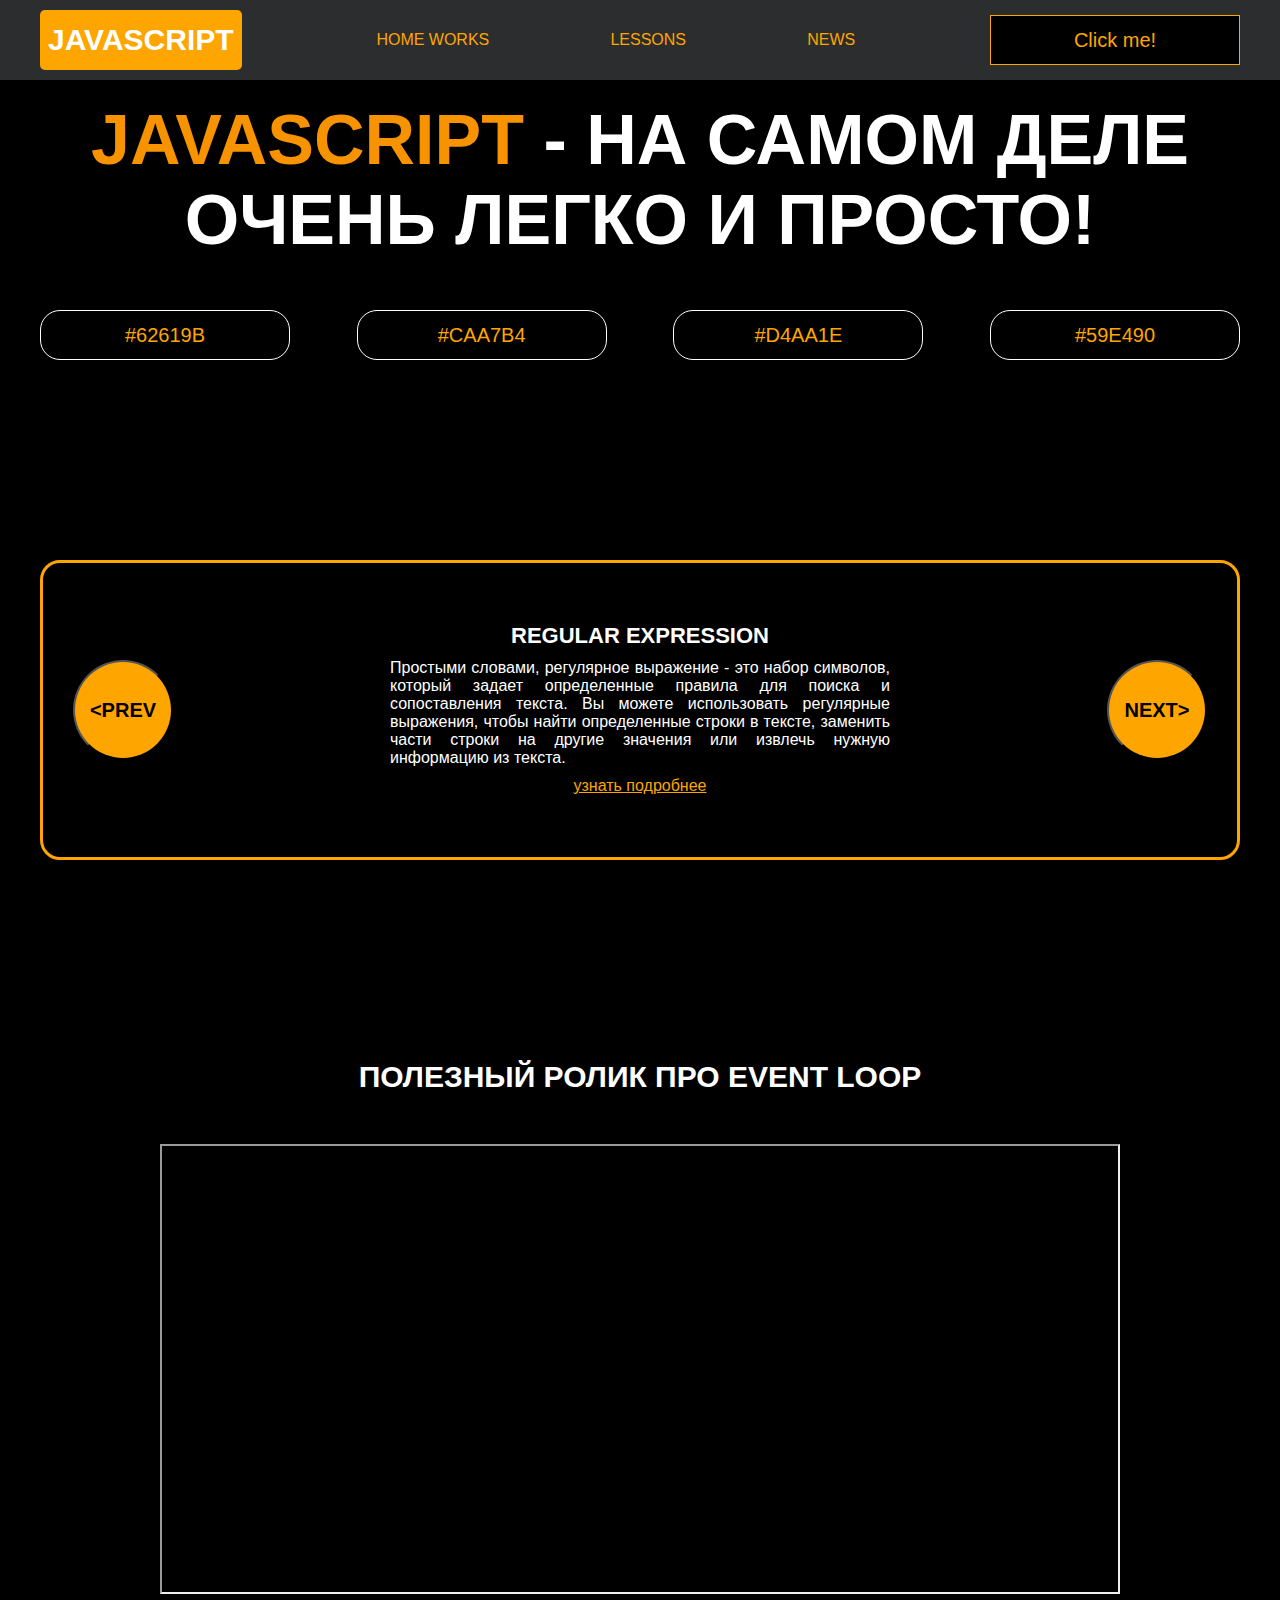
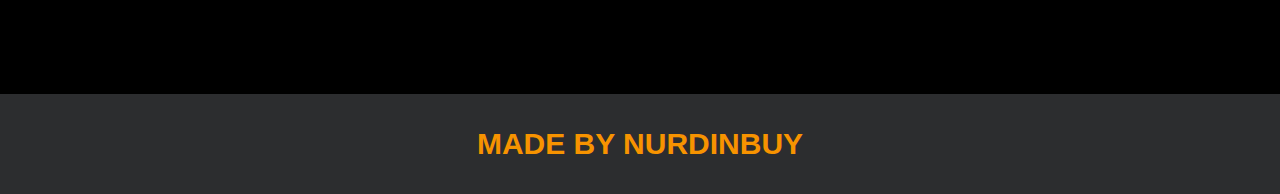
<file: javascript-project/index.html>
<!DOCTYPE html>
<html lang="en">
<head>
    <meta charset="UTF-8">
    <title>Java Script</title>
    <link rel="stylesheet" href="css/style.css">
    <link rel="stylesheet" href="css/core.css">
</head>
<body>

<div class="wrapper">
    <div class="header">
        <div class="container">
            <div class="inner_header">
                <a href="index.html">
                    <div class="logotype">
                        <h2>JavaScript</h2>
                    </div>
                </a>
                <ul class="menu">
                    <li class="menu_link">
                        <a href="pages/home_works.html">Home Works</a>
                    </li>
                    <li class="menu_link">
                        <a href="pages/lessons.html">Lessons</a>
                    </li>
                    <li class="menu_link">
                        <a href="../pages/news.html">News</a>
                    </li>
                </ul>
                <button class="btn" id="btn-get">Click me!</button>
            </div>
        </div>
    </div>
    <div class="main_block">
        <div class="container">
            <div class="inner_main">
                <h1><strong id="js-color">JavaScript</strong> - на самом деле очень легко и просто!</h1>
                <div class="colors-buttons">
                    <button class="btn btn-color"></button>
                    <button class="btn btn-color"></button>
                    <button class="btn btn-color"></button>
                    <button class="btn btn-color"></button>
                </div>
            </div>
        </div>
    </div>
    <div class="slider_block">
        <div class="container">
            <div class="inner_slider">
                <div class="slider">
                    <button class="btn-slide" id="prev">&lt;prev</button>
                    <div class="slide active_slide">
                        <div class="slide_card">
                            <h3>regular expression</h3>
                            <p>Простыми словами, регулярное выражение - это набор символов, который задает определенные правила для поиска и сопоставления текста. Вы можете использовать регулярные выражения, чтобы найти определенные строки в тексте, заменить части строки на другие значения или извлечь нужную информацию из текста.</p>
                            <a href="https://developer.mozilla.org/ru/docs/Web/JavaScript/Guide/Regular_expressions" target="_blank">узнать подробнее</a>
                        </div>
                    </div>
                    <div class="slide">
                        <div class="slide_card">
                            <h3>recursion</h3>
                            <p>Простыми словами, рекурсия - это, когда функция делает повторяющиеся вызовы самой себя для решения задачи, пока не достигнет определенного условия выхода из рекурсии.</p>
                            <a href="https://learn.javascript.ru/recursion" target="_blank">узнать подробнее</a>
                        </div>
                    </div>
                    <div class="slide">
                        <div class="slide_card">
                            <h3>json</h3>
                            <p>Простыми словами, JSON - это способ представления данных в виде текста, чтобы они могли быть легко поняты и использованы различными программами. Он использует простые правила для описания объектов и массивов, а также для представления простых типов данных, таких как строки, числа, логические значения и т.д.</p>
                            <a href="https://developer.mozilla.org/ru/docs/Learn/JavaScript/Objects/JSON" target="_blank">узнать подробнее</a>
                        </div>
                    </div>
                    <div class="slide">
                        <div class="slide_card">
                            <h3>event loop</h3>
                            <p>Простыми словами, event loop похож на дежурного, который непрерывно проверяет, произошло ли какое-либо событие, и реагирует на него, когда оно происходит. Он имеет список задач, которые нужно выполнить, и он перебирает этот список событий одно за другим, обрабатывая каждое событие, когда оно наступает.</p>
                            <a href="https://highload.today/kak-ustroen-event-loop-v-javascript-parallelnaya-model-i-tsikl-sobytij/" target="_blank">узнать подробнее</a>
                        </div>
                    </div>
                    <button class="btn-slide" id="next">next&gt;</button>
                </div>
            </div>
        </div>
    </div>
    <div class="block_video">
        <div class="container">
            <h3>Полезный ролик про Event Loop</h3>
            <div class="inner_block_video">
                <iframe width="80%" height="450" src="https://www.youtube.com/embed/zDlg64fsQow" title="YouTube video player" frameborder="2" allow="autoplay; clipboard-write; encrypted-media; gyroscope; picture-in-picture; web-share" allowfullscreen></iframe>
            </div>
        </div>
    </div>
    <div class="footer">
        <div class="container">
            <a href="https://www.instagram.com/nurdinbuy/" target="_blank">
                <div class="inner_footer">
                    <h2>Made by NurDinBuy</h2>
                </div>
            </a>
        </div>
    </div>
</div>

<div class="modal">
    <div class="modal_dialog">
        <div class="modal_content">
            <form action="#">
                <div class="modal_close">&times;</div>
                <div class="modal_title">Мы свяжемся с вами как можно быстрее!</div>
                <input required placeholder="Ваше имя" name="full_name" type="text" class="modal_input">
                <input required placeholder="Ваш номер телефона" name="phone" type="phone" class="modal_input">
                <button class="btn btn_dark btn_min">Перезвонить мне</button>
            </form>
        </div>
    </div>
</div>

</body>
<script src="js/main.js"></script>
<script src="js/modal.js"></script>
</html>
</file>
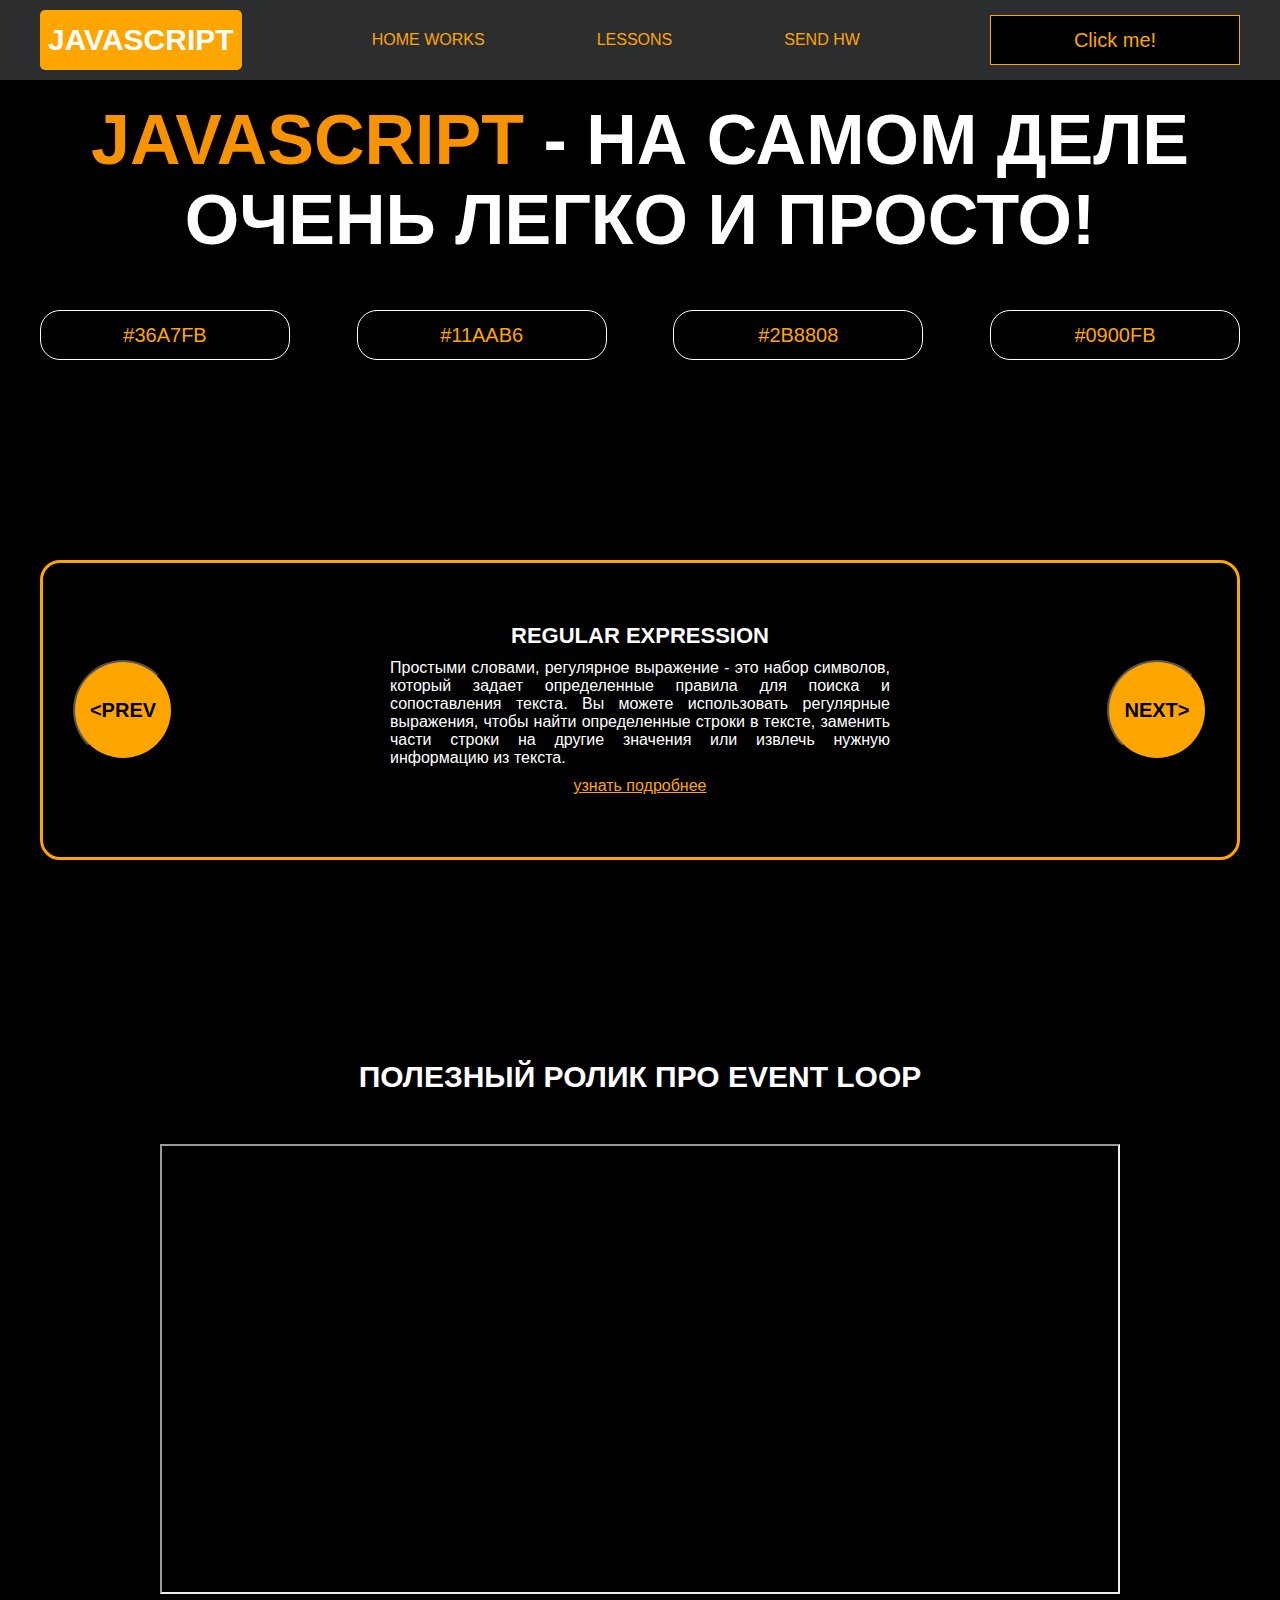
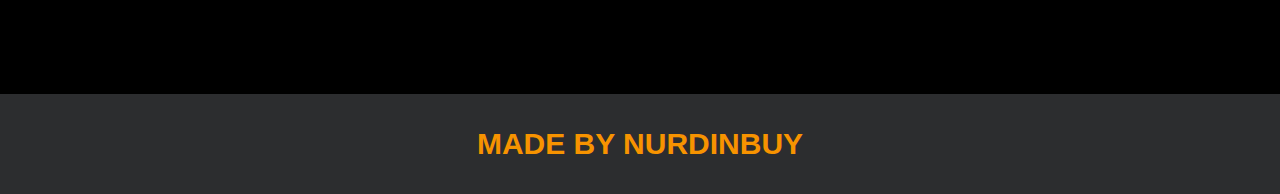
<file: javascript-project/javascript-project/index.html>
<!DOCTYPE html>
<html lang="en">
<head>
    <meta charset="UTF-8">
    <title>Java Script</title>
    <link rel="stylesheet" href="css/style.css">
    <link rel="stylesheet" href="css/core.css">
</head>
<body>

<div class="wrapper">
    <div class="header">
        <div class="container">
            <div class="inner_header">
                <a href="index.html">
                    <div class="logotype">
                        <h2>JavaScript</h2>
                    </div>
                </a>
                <ul class="menu">
                    <li class="menu_link">
                        <a href="pages/home_works.html">Home Works</a>
                    </li>
                    <li class="menu_link">
                        <a href="pages/lessons.html">Lessons</a>
                    </li>
                    <li class="menu_link">
                        <a href="https://t.me/NurDinBuy16" target="_blank">Send hw</a>
                    </li>
                </ul>
                <button class="btn" id="btn-get">Click me!</button>
            </div>
        </div>
    </div>
    <div class="main_block">
        <div class="container">
            <div class="inner_main">
                <h1><strong id="js-color">JavaScript</strong> - на самом деле очень легко и просто!</h1>
                <div class="colors-buttons">
                    <button class="btn btn-color"></button>
                    <button class="btn btn-color"></button>
                    <button class="btn btn-color"></button>
                    <button class="btn btn-color"></button>
                </div>
            </div>
        </div>
    </div>
    <div class="slider_block">
        <div class="container">
            <div class="inner_slider">
                <div class="slider">
                    <button class="btn-slide" id="prev">&lt;prev</button>
                    <div class="slide active_slide">
                        <div class="slide_card">
                            <h3>regular expression</h3>
                            <p>Простыми словами, регулярное выражение - это набор символов, который задает определенные правила для поиска и сопоставления текста. Вы можете использовать регулярные выражения, чтобы найти определенные строки в тексте, заменить части строки на другие значения или извлечь нужную информацию из текста.</p>
                            <a href="https://developer.mozilla.org/ru/docs/Web/JavaScript/Guide/Regular_expressions" target="_blank">узнать подробнее</a>
                        </div>
                    </div>
                    <div class="slide">
                        <div class="slide_card">
                            <h3>recursion</h3>
                            <p>Простыми словами, рекурсия - это, когда функция делает повторяющиеся вызовы самой себя для решения задачи, пока не достигнет определенного условия выхода из рекурсии.</p>
                            <a href="https://learn.javascript.ru/recursion" target="_blank">узнать подробнее</a>
                        </div>
                    </div>
                    <div class="slide">
                        <div class="slide_card">
                            <h3>json</h3>
                            <p>Простыми словами, JSON - это способ представления данных в виде текста, чтобы они могли быть легко поняты и использованы различными программами. Он использует простые правила для описания объектов и массивов, а также для представления простых типов данных, таких как строки, числа, логические значения и т.д.</p>
                            <a href="https://developer.mozilla.org/ru/docs/Learn/JavaScript/Objects/JSON" target="_blank">узнать подробнее</a>
                        </div>
                    </div>
                    <div class="slide">
                        <div class="slide_card">
                            <h3>event loop</h3>
                            <p>Простыми словами, event loop похож на дежурного, который непрерывно проверяет, произошло ли какое-либо событие, и реагирует на него, когда оно происходит. Он имеет список задач, которые нужно выполнить, и он перебирает этот список событий одно за другим, обрабатывая каждое событие, когда оно наступает.</p>
                            <a href="https://highload.today/kak-ustroen-event-loop-v-javascript-parallelnaya-model-i-tsikl-sobytij/" target="_blank">узнать подробнее</a>
                        </div>
                    </div>
                    <button class="btn-slide" id="next">next&gt;</button>
                </div>
            </div>
        </div>
    </div>
    <div class="block_video">
        <div class="container">
            <h3>Полезный ролик про Event Loop</h3>
            <div class="inner_block_video">
                <iframe width="80%" height="450" src="https://www.youtube.com/embed/zDlg64fsQow" title="YouTube video player" frameborder="2" allow="autoplay; clipboard-write; encrypted-media; gyroscope; picture-in-picture; web-share" allowfullscreen></iframe>
            </div>
        </div>
    </div>
    <div class="footer">
        <div class="container">
            <a href="https://www.instagram.com/nurdinbuy/" target="_blank">
                <div class="inner_footer">
                    <h2>Made by NurDinBuy</h2>
                </div>
            </a>
        </div>
    </div>
</div>

<div class="modal">
    <div class="modal_dialog">
        <div class="modal_content">
            <form action="#">
                <div class="modal_close">&times;</div>
                <div class="modal_title">Мы свяжемся с вами как можно быстрее!</div>
                <input required placeholder="Ваше имя" name="full_name" type="text" class="modal_input">
                <input required placeholder="Ваш номер телефона" name="phone" type="phone" class="modal_input">
                <button class="btn btn_dark btn_min">Перезвонить мне</button>
            </form>
        </div>
    </div>
</div>

</body>
<script src="js/main.js"></script>
<script src="js/modal.js"></script>
</html>
</file>
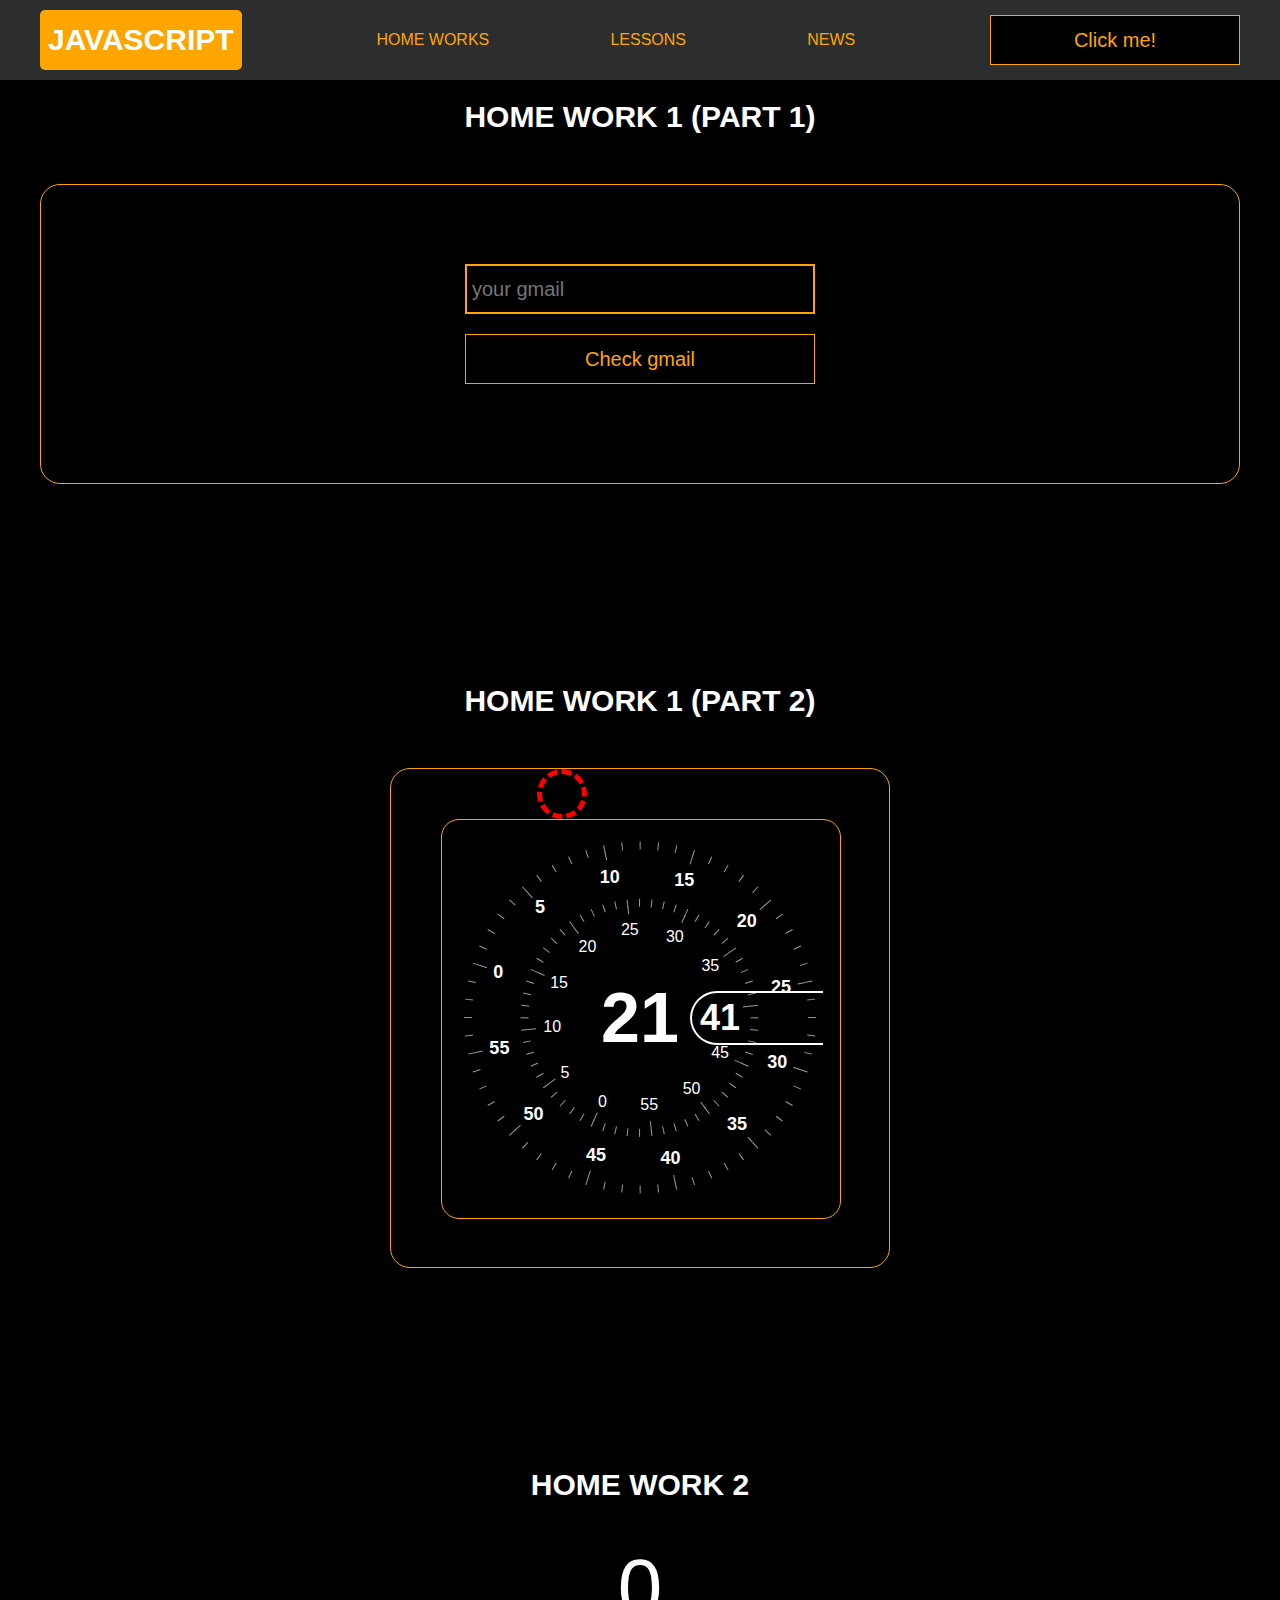
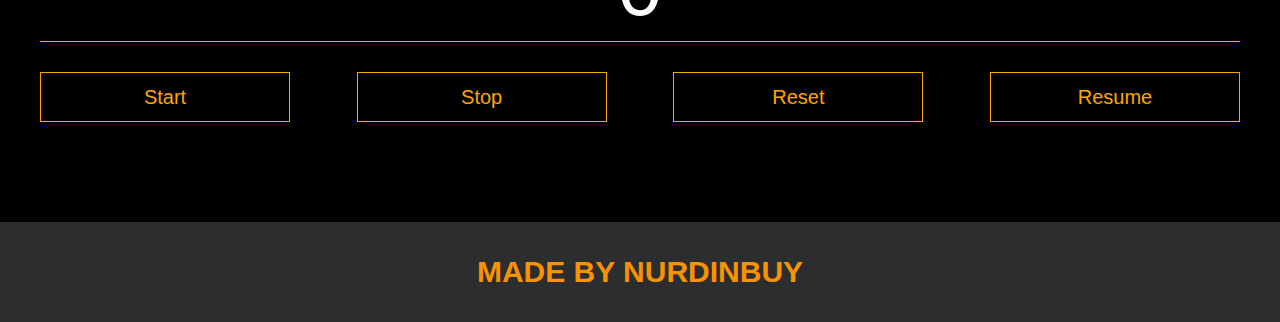
<file: javascript-project/pages/home_works.html>
<!DOCTYPE html>
<html lang="en">
<head>
    <meta charset="UTF-8">
    <title>Home Works</title>
    <link rel="stylesheet" href="../css/style.css">
    <link rel="stylesheet" href="../css/core.css">
    <link rel="stylesheet" href="../css/home_works.css">
</head>
<body>

<div class="wrapper">
    <div class="header">
        <div class="container">
            <div class="inner_header">
                <a href="../index.html">
                    <div class="logotype">
                        <h2>Java<span>Script</span></h2>
                    </div>
                </a>
                <ul class="menu">
                    <li class="menu_link">
                        <a href="../pages/home_works.html">Home Works</a>
                    </li>
                    <li class="menu_link">
                        <a href="../pages/lessons.html">Lessons</a>
                    </li>
                    <li class="menu_link">
                        <a href="../pages/news.html">News</a>
                    </li>
                </ul>
                <button class="btn" id="btn-get">Click me!</button>
            </div>
        </div>
    </div>
    <div class="gmail_block">
        <div class="container">
            <h3>Home work 1 (part 1)</h3>
            <div class="inner_gmail_block">
                <div class="form_gmail">
                    <label for="gmail_input"></label>
                    <input type="text" id="gmail_input" placeholder="your gmail">
                    <button class="btn" id="gmail_button">Check gmail</button>
                    <span class="checker" id="gmail_result"></span>
                </div>
            </div>
        </div>
    </div>
    <div class="move_block">
        <div class="container">
            <h3>Home work 1 (part 2)</h3>
            <div class="inner_move_block">
                <div class="parent_block">
                    <div class="child_block"></div>
                    <div class="inner_parent_block">
                        <div class="clock">
                            <div class="seconds"></div>
                            <div class="minutes"></div>
                            <div class="minute">44</div>
                            <div class="hour"></div>
                        </div>
                    </div>
                </div>
            </div>
        </div>
    </div>
    <div class="stopwatch">
        <div class="container">
            <h3>Home work 2 </h3>
            <div class="time">
                <div class="time_block">
                    <!-- <div class="interval" id="minutes">0</div> -->
                    <!-- <div class="break">:</div>-->
                    <div class="interval" id="seconds">0</div>
                    <!-- <div class="break">:</div>
                    <div class="interval" id="ml-seconds">00</div> -->
                </div>
            </div>
            <div class="time_buttons">
                <button class="btn" id="start">Start</button>
                <button class="btn" id="stop">Stop</button>
                <button class="btn" id="reset">Reset</button>
                <button class="btn" id="resume">Resume</button>
            </div>
        </div>
    </div>
    <div class="footer">
        <div class="container">
            <a href="https://www.instagram.com/nurdinbuy/" target="_blank">
                <div class="inner_footer">
                    <h2>Made by NurDinBuy</h2>
                </div>
            </a>
        </div>
    </div>
</div>

<div class="modal">
    <div class="modal_dialog">
        <div class="modal_content">
            <form action="#">
                <div class="modal_close">&times;</div>
                <div class="modal_title">Мы свяжемся с вами как можно быстрее!</div>
                <input required placeholder="Ваше имя" name="name" type="text" class="modal_input">
                <input required placeholder="Ваш номер телефона" name="phone" type="phone" class="modal_input">
                <button class="btn btn_dark btn_min">Перезвонить мне</button>
            </form>
        </div>
    </div>
</div>

</body>
<script src="../js/home_works.js"></script>
<script src="../js/modal.js"></script>
</html>
</file>
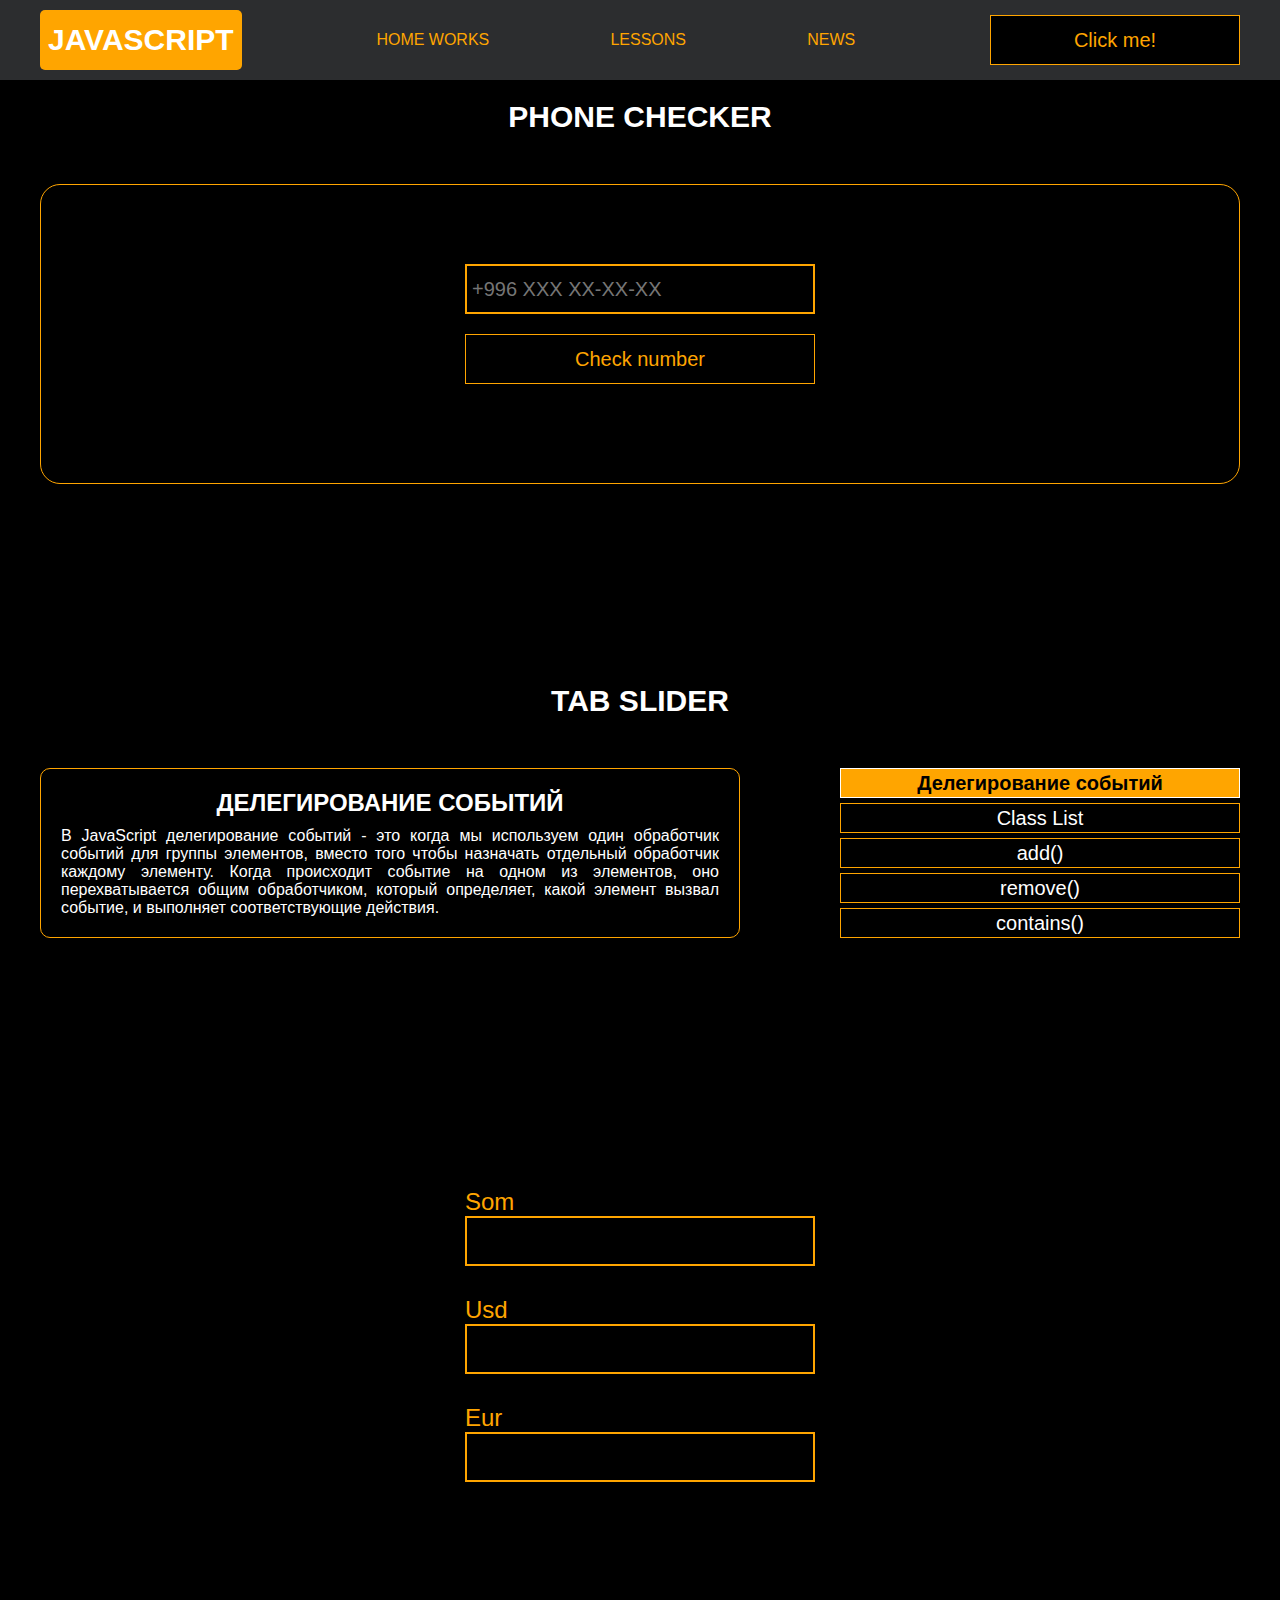
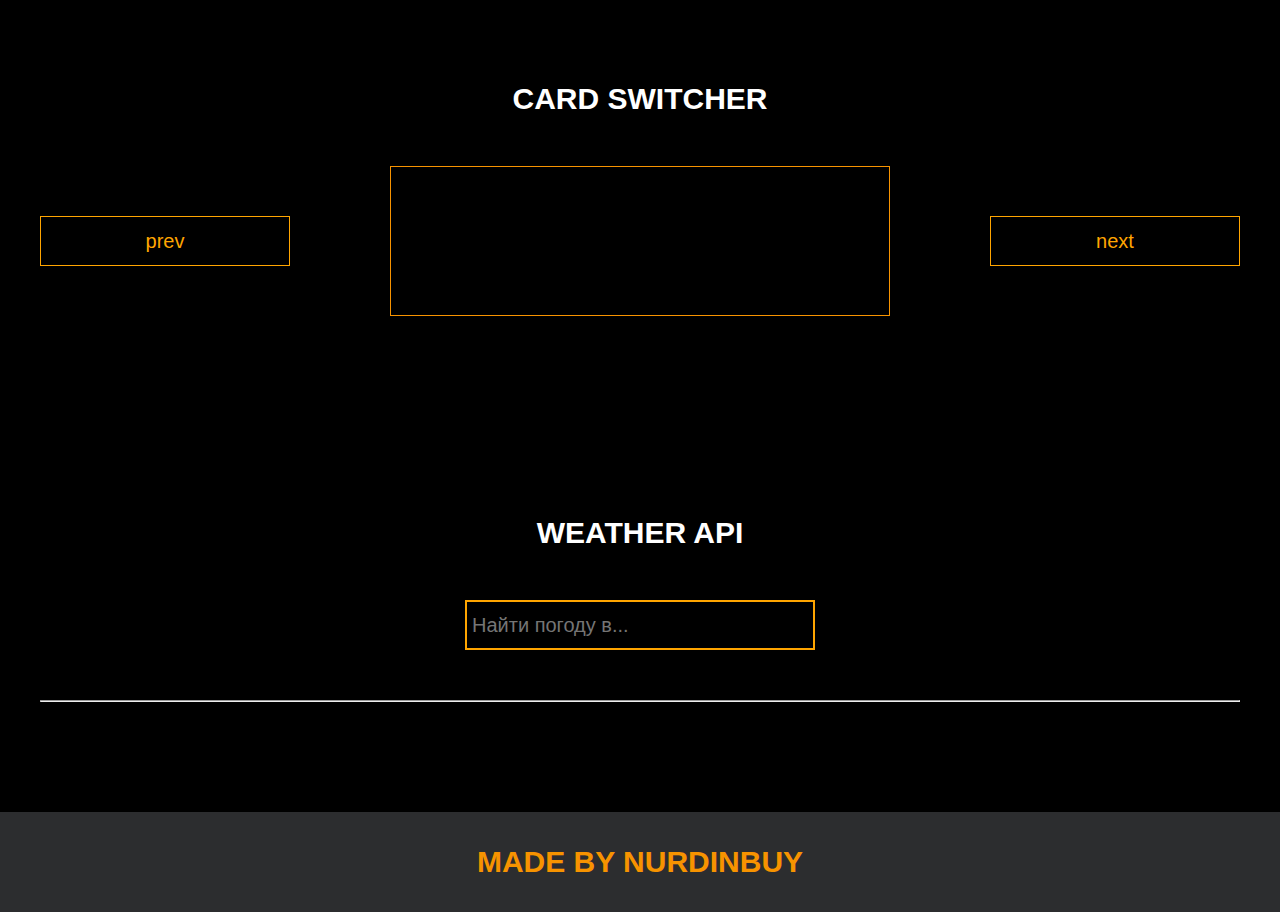
<file: javascript-project/pages/lessons.html>
<!DOCTYPE html>
<html lang="en">
<head>
    <meta charset="UTF-8">
    <title>Lessons</title>
    <link rel="stylesheet" href="../css/style.css">
    <link rel="stylesheet" href="../css/core.css">
    <link rel="stylesheet" href="../css/lessons.css">
</head>
<body>

<div class="wrapper">
    <div class="header">
        <div class="container">
            <div class="inner_header">
                <a href="../index.html">
                    <div class="logotype">
                        <h2>Java<span>Script</span></h2>
                    </div>
                </a>
                <ul class="menu">
                    <li class="menu_link">
                        <a href="../pages/home_works.html">Home Works</a>
                    </li>
                    <li class="menu_link">
                        <a href="../pages/lessons.html">Lessons</a>
                    </li>
                    <li class="menu_link">
                        <a href="../pages/news.html">News</a>
                    </li>
                </ul>
                <button class="btn" id="btn-get">Click me!</button>
            </div>
        </div>
    </div>
    <div class="phone_block">
        <div class="container">
            <h3>Phone checker</h3>
            <div class="inner_phone_block">
                <div class="form_phone">
                    <label for="phone_input"></label>
                    <input type="text" id="phone_input" placeholder="+996 XXX XX-XX-XX">
                    <button class="btn" id="phone_button">Check number</button>
                    <span class="checker" id="phone_result"></span>
                </div>
            </div>
        </div>
    </div>
    <div class="tab_slider">
        <div class="container">
            <h3>tab slider</h3>
            <div class="inner_tab_slider">
                <div class="tab_contents_block">

                    <div class="tab_content_block">
                        <h4>Делегирование событий</h4>
                        <p>В JavaScript делегирование событий - это когда мы используем один обработчик событий для группы элементов, вместо того чтобы назначать отдельный обработчик каждому элементу. Когда происходит событие на одном из элементов, оно перехватывается общим обработчиком, который определяет, какой элемент вызвал событие, и выполняет соответствующие действия.</p>
                    </div>
                    <div class="tab_content_block">
                        <h4>classList</h4>
                        <p>classList в JavaScript - это свойство, которое позволяет нам работать с классами элемента HTML. С помощью classList мы можем добавлять, удалять или проверять наличие классов у элемента. Допустим, у нас есть элемент на веб-странице, и мы хотим изменить его классы с помощью JavaScript. Вместо того, чтобы обращаться напрямую к атрибуту class, мы можем использовать свойство classList этого элемента. </p>
                    </div>
                    <div class="tab_content_block">
                        <h4>add()</h4>
                        <p>Метод add позволяет добавить новый класс к списку классов элемента. Например, element.classList.add('new-class') добавит класс с именем "new-class" к элементу.</p>
                    </div>
                    <div class="tab_content_block">
                        <h4>remove()</h4>
                        <p>Метод remove позволяет удалить класс из списка классов элемента. Например, element.classList.remove('old-class') удалит класс с именем "old-class" из элемента.</p>
                    </div>
                    <div class="tab_content_block">
                        <h4>contains()</h4>
                        <p>Метод contains позволяет проверить, содержит ли элемент определенный класс. Он возвращает true, если класс присутствует, и false, если его нет. Например, element.classList.contains('highlight') вернет true, если у элемента есть класс "highlight".</p>
                    </div>

                    <div class="tab_content_items">
                        <div class="tab_content_item tab_content_item_active">Делегирование событий</div>
                        <div class="tab_content_item">Class List</div>
                        <div class="tab_content_item">add()</div>
                        <div class="tab_content_item">remove()</div>
                        <div class="tab_content_item">contains()</div>
                    </div>

                </div>
            </div>
        </div>
    </div>
    <div class="converter">
        <div class="container">
            <div class="inner_converter">
                <div class="som">
                    <label for="som"> Som </label>
                    <input type="number" id="som">
                </div>
                <div class="usd">
                    <label for="usd"> Usd </label>
                    <input type="number" id="usd">
                </div>
                <div class="eur">
                    <label for="eur"> Eur </label>
                    <input type="number" id="eur">
                </div>
            </div>
        </div>
    </div>

    <div class="card_switcher">
        <div class="container">
            <h3>Card Switcher</h3>
            <div class="inner_card_switcher">
                <button class="btn" id="btn-prev">prev</button>
                <div class="card"></div>
                <button class="btn" id="btn-next">next</button>
            </div>
        </div>
    </div>

    <div class="weather">
        <div class="container">
            <h3>Weather Api</h3>
            <div class="inner_weather">
                <div class="search_block">
                    <input type="text" class="cityName" placeholder="Найти погоду в...">
                </div>
                <div class="weather_result">
                    <p class="city"></p>
                    <hr>
                    <p class="temp"></p>
                </div>
            </div>
        </div>
    </div>

    <div class="footer">
        <div class="container">
            <a href="https://www.instagram.com/nurdinbuy/" target="_blank">
                <div class="inner_footer">
                    <h2>Made by NurDinBuy</h2>
                </div>
            </a>
        </div>
    </div>
</div>

<div class="modal">
    <div class="modal_dialog">
        <div class="modal_content">
            <form action="#">
                <div class="modal_close">&times;</div>
                <div class="modal_title">Мы свяжемся с вами как можно быстрее!</div>
                <input required placeholder="Ваше имя" name="name" type="text" class="modal_input">
                <input required placeholder="Ваш номер телефона" name="phone" type="phone" class="modal_input">
                <button class="btn btn_dark btn_min">Перезвонить мне</button>
            </form>
        </div>
    </div>
</div>

</body>
<script src="../js/lesson.js"></script>
<script src="../js/modal.js"></script>
</html>
</file>
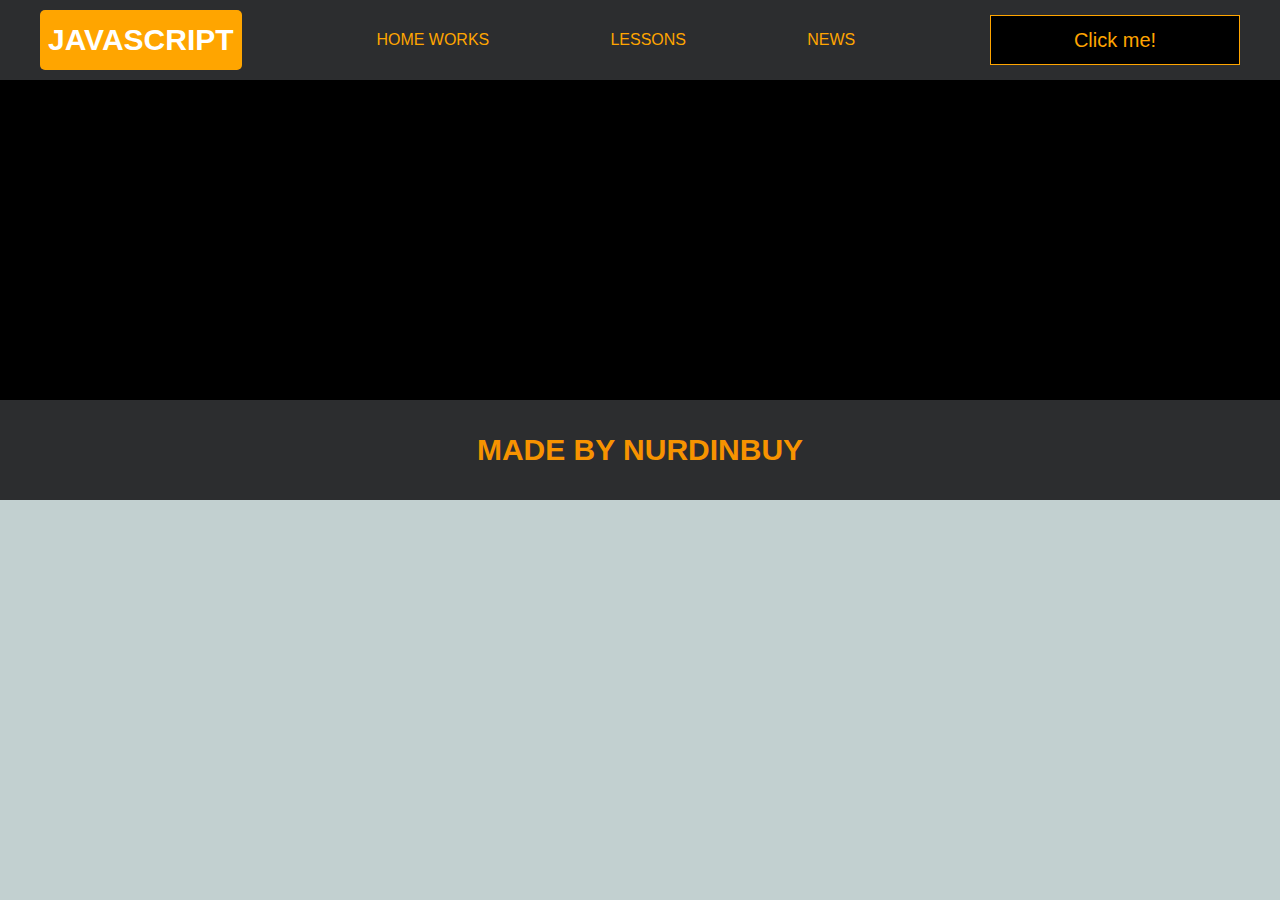
<file: javascript-project/pages/news.html>
<!DOCTYPE html>
<html lang="en">
<head>
    <meta charset="UTF-8">
    <meta http-equiv="X-UA-Compatible" content="IE=edge">
    <meta name="viewport" content="width=device-width, initial-scale=1.0">
    <title>News</title>
    <link rel="stylesheet" href="../css/style.css">
    <link rel="stylesheet" href="../css/core.css">
    <link rel="stylesheet" href="../css/lessons.css">
</head>
<body>
<div class="wrapper">
    <div class="header">
        <div class="container">
            <div class="inner_header">
                <a href="index.html">
                    <div class="logotype">
                        <h2>JavaScript</h2>
                    </div>
                </a>
                <ul class="menu">
                    <li class="menu_link">
                        <a href="../pages/home_works.html">Home Works</a>
                    </li>
                    <li class="menu_link">
                        <a href="../pages/lessons.html">Lessons</a>
                    </li>
                    <li class="menu_link">
                        <a href="../pages/news.html">News</a>
                    </li>
                </ul>
                <button class="btn" id="btn-get">Click me!</button>
            </div>
        </div>
    </div>
    <div class="news__wrapper">
            
    </div>
    <div class="footer">
        <div class="container">
            <a href="https://www.instagram.com/nurdinbuy/" target="_blank">
                <div class="inner_footer">
                    <h2>Made by NurDinBuy</h2>
                </div>
            </a>
        </div>
    </div>
</div>
    <div class="modal">
        <div class="modal_dialog">
            <div class="modal_content">
                <form action="#">
                    <div class="modal_close">&times;</div>
                    <div class="modal_title">Мы свяжемся с вами как можно быстрее!</div>
                    <input required placeholder="Ваше имя" name="name" type="text" class="modal_input">
                    <input required placeholder="Ваш номер телефона" name="phone" type="phone" class="modal_input">
                    <button class="btn btn_dark btn_min">Перезвонить мне</button>
                </form>
            </div>
        </div>
    </div>
</body>
<script src="../js/news.js"></script>
<script src="../js/modal.js"></script>
</html>
</file>
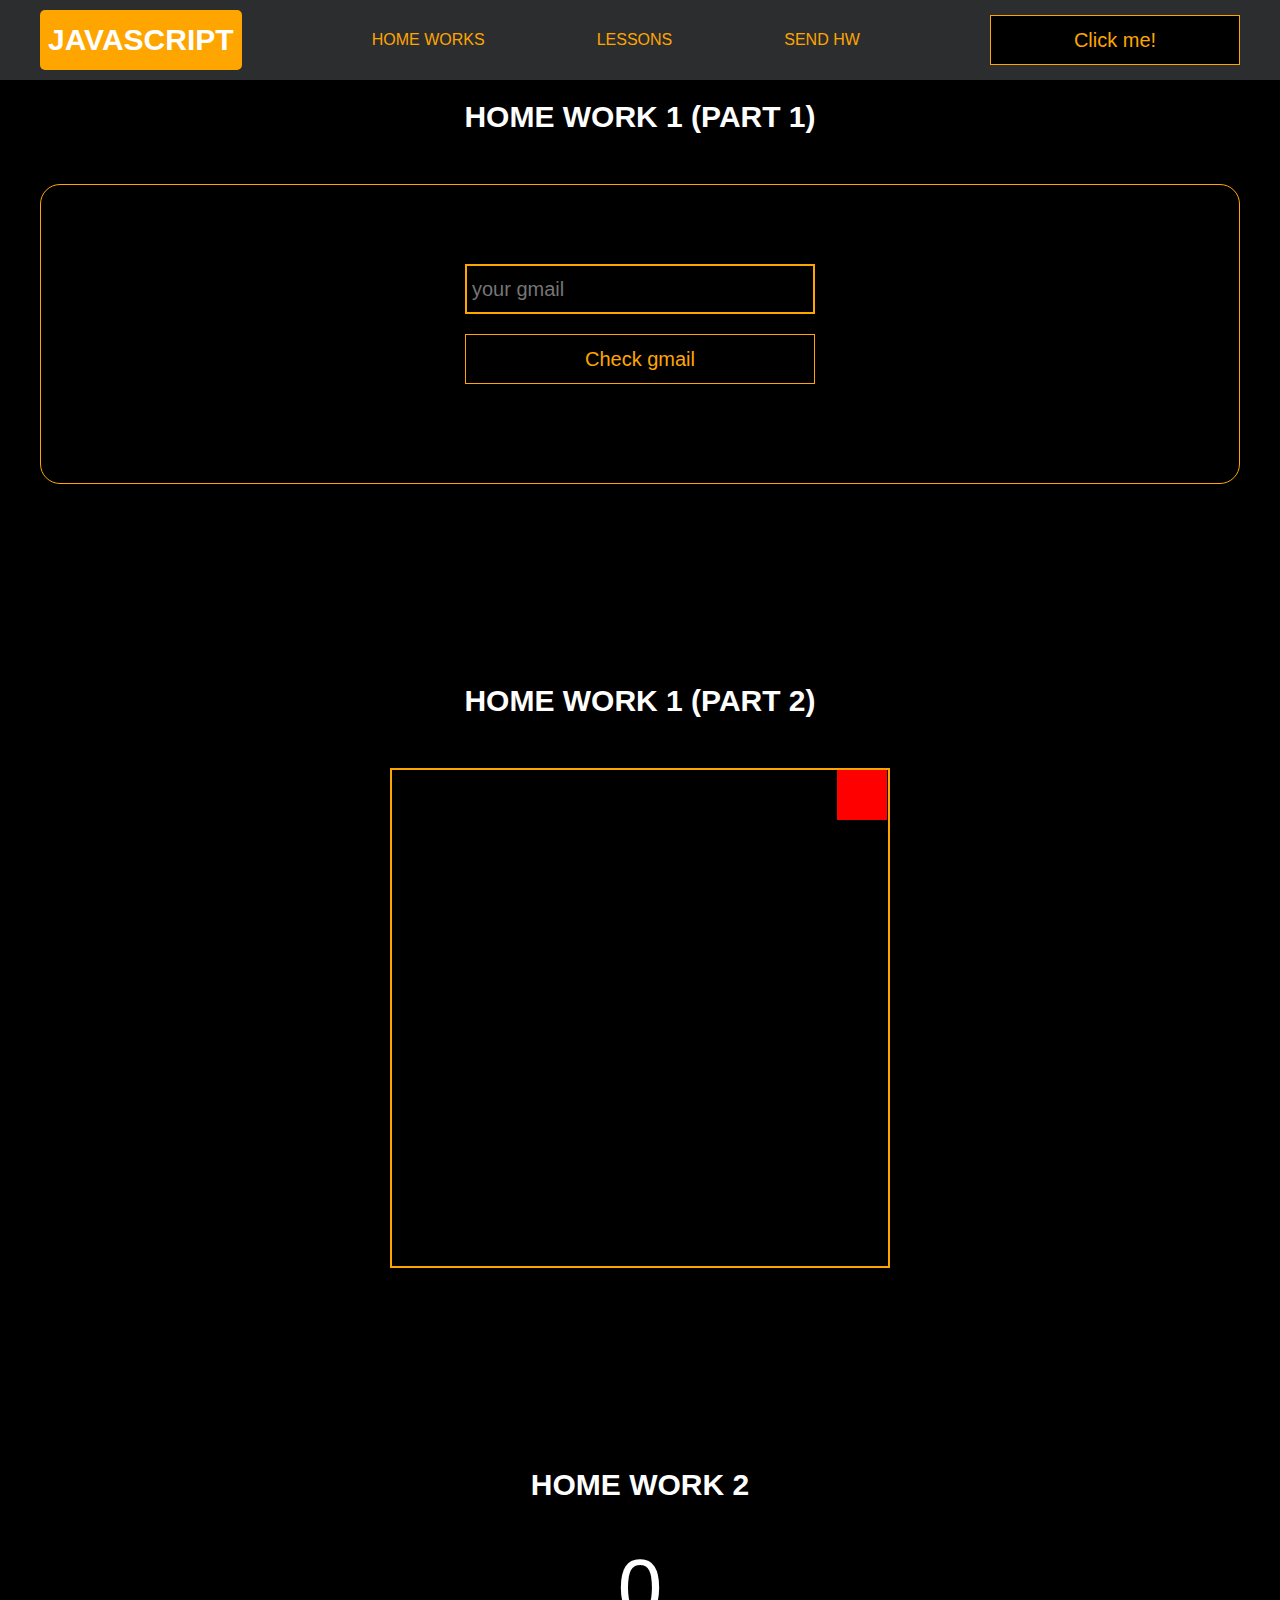
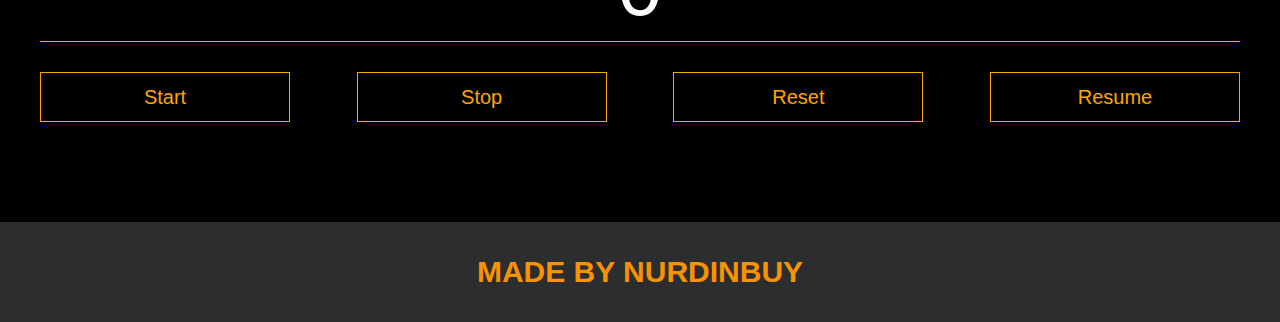
<file: javascript-project/javascript-project/pages/home_works.html>
<!DOCTYPE html>
<html lang="en">
<head>
    <meta charset="UTF-8">
    <title>Home Works</title>
    <link rel="stylesheet" href="../css/style.css">
    <link rel="stylesheet" href="../css/core.css">
    <link rel="stylesheet" href="../css/home_works.css">
</head>
<body>

<div class="wrapper">
    <div class="header">
        <div class="container">
            <div class="inner_header">
                <a href="../index.html">
                    <div class="logotype">
                        <h2>Java<span>Script</span></h2>
                    </div>
                </a>
                <ul class="menu">
                    <li class="menu_link">
                        <a href="../pages/home_works.html">Home Works</a>
                    </li>
                    <li class="menu_link">
                        <a href="../pages/lessons.html">Lessons</a>
                    </li>
                    <li class="menu_link">
                        <a href="https://t.me/NurDinBuy16" target="_blank">Send hw</a>
                    </li>
                </ul>
                <button class="btn" id="btn-get">Click me!</button>
            </div>
        </div>
    </div>
    <div class="gmail_block">
        <div class="container">
            <h3>Home work 1 (part 1)</h3>
            <div class="inner_gmail_block">
                <div class="form_gmail">
                    <label for="gmail_input"></label>
                    <input type="text" id="gmail_input" placeholder="your gmail">
                    <button class="btn" id="gmail_button">Check gmail</button>
                    <span class="checker" id="gmail_result"></span>
                </div>
            </div>
        </div>
    </div>
    <div class="move_block">
        <div class="container">
            <h3>Home work 1 (part 2)</h3>
            <div class="inner_move_block">
                <div class="parent_block">
                    <div class="child_block"></div>
                </div>
            </div>
        </div>
    </div>
    <div class="stopwatch">
        <div class="container">
            <h3>Home work 2 </h3>
            <div class="time">
                <div class="time_block">
                    <!-- <div class="interval" id="minutes">0</div> -->
                    <!-- <div class="break">:</div>-->
                    <div class="interval" id="seconds">0</div>
                    <!-- <div class="break">:</div>
                    <div class="interval" id="ml-seconds">00</div> -->
                </div>
            </div>
            <div class="time_buttons">
                <button class="btn" id="start">Start</button>
                <button class="btn" id="stop">Stop</button>
                <button class="btn" id="reset">Reset</button>
                <button class="btn" id="resume">Resume</button>
            </div>
        </div>
    </div>
    <div class="footer">
        <div class="container">
            <a href="https://www.instagram.com/nurdinbuy/" target="_blank">
                <div class="inner_footer">
                    <h2>Made by NurDinBuy</h2>
                </div>
            </a>
        </div>
    </div>
</div>

<div class="modal">
    <div class="modal_dialog">
        <div class="modal_content">
            <form action="#">
                <div class="modal_close">&times;</div>
                <div class="modal_title">Мы свяжемся с вами как можно быстрее!</div>
                <input required placeholder="Ваше имя" name="name" type="text" class="modal_input">
                <input required placeholder="Ваш номер телефона" name="phone" type="phone" class="modal_input">
                <button class="btn btn_dark btn_min">Перезвонить мне</button>
            </form>
        </div>
    </div>
</div>

</body>
<script src="../js/home_works.js"></script>
<script src="../js/modal.js"></script>
</html>
</file>
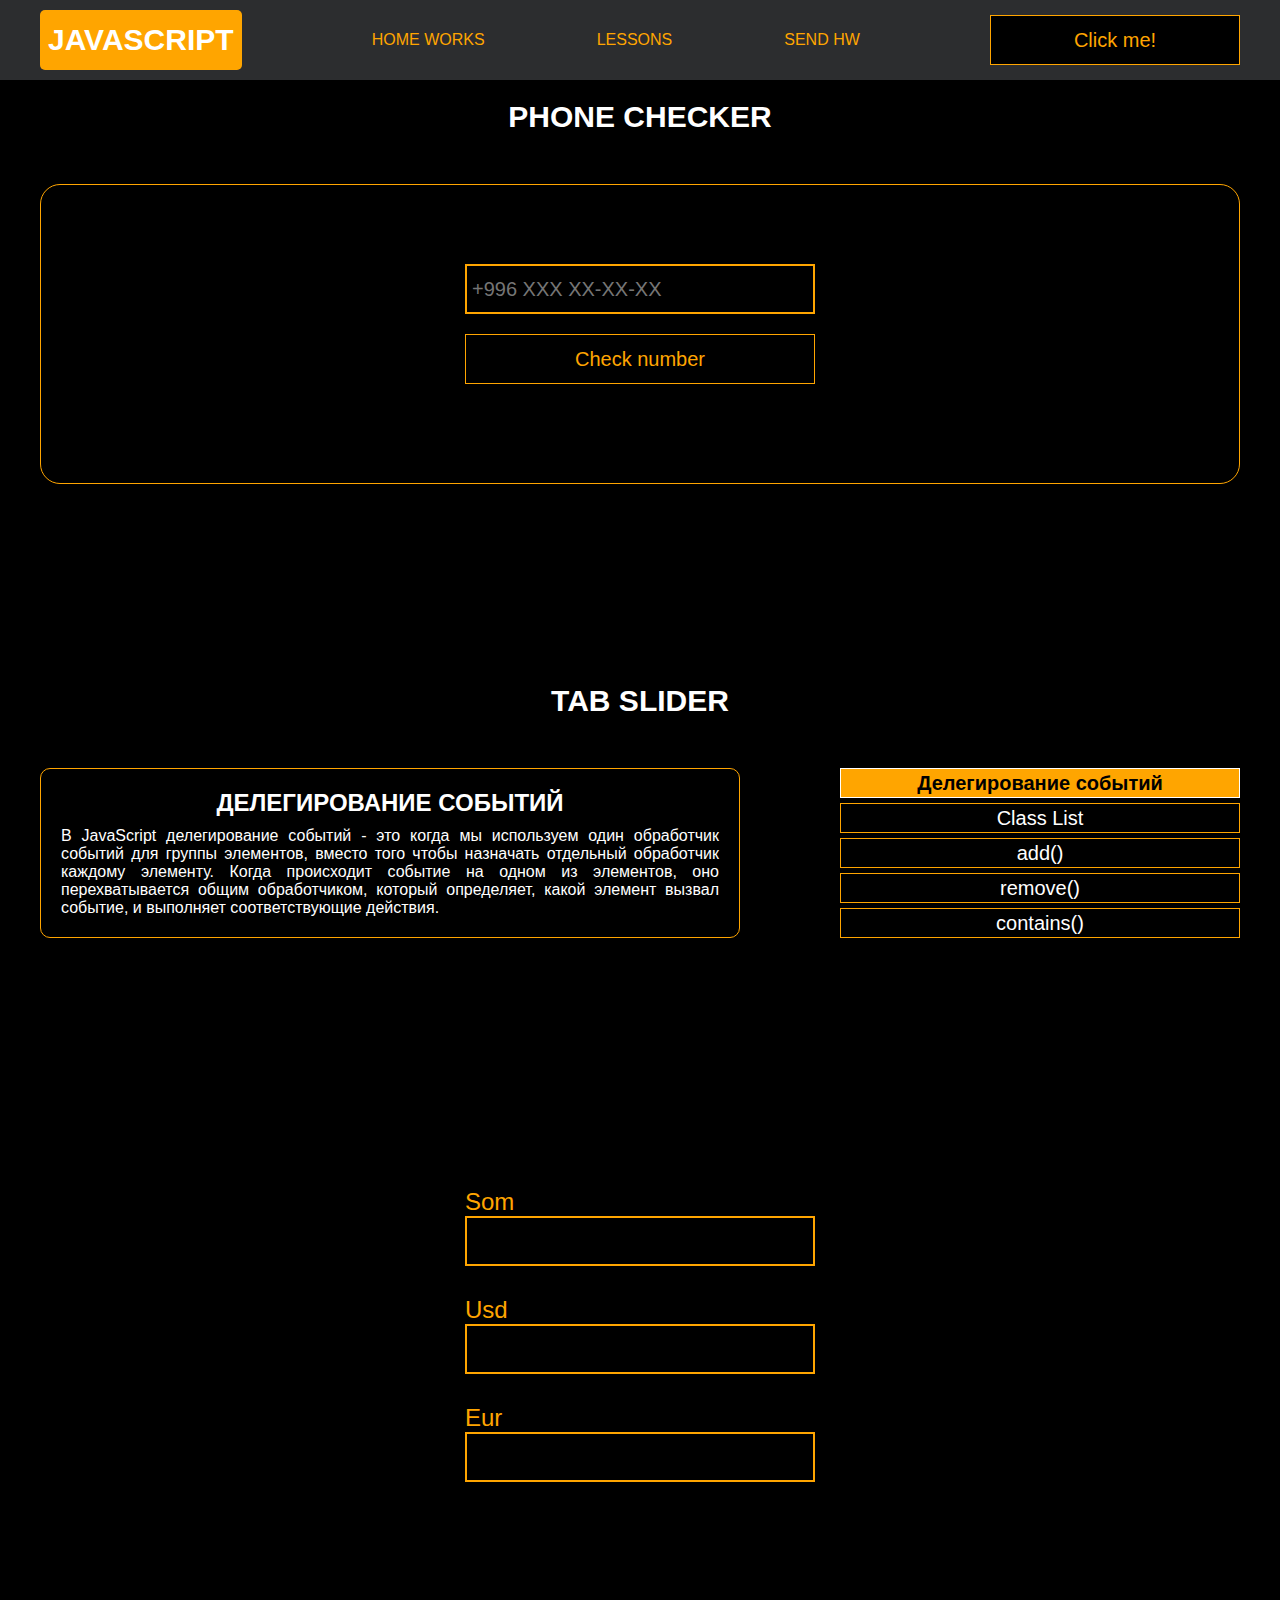
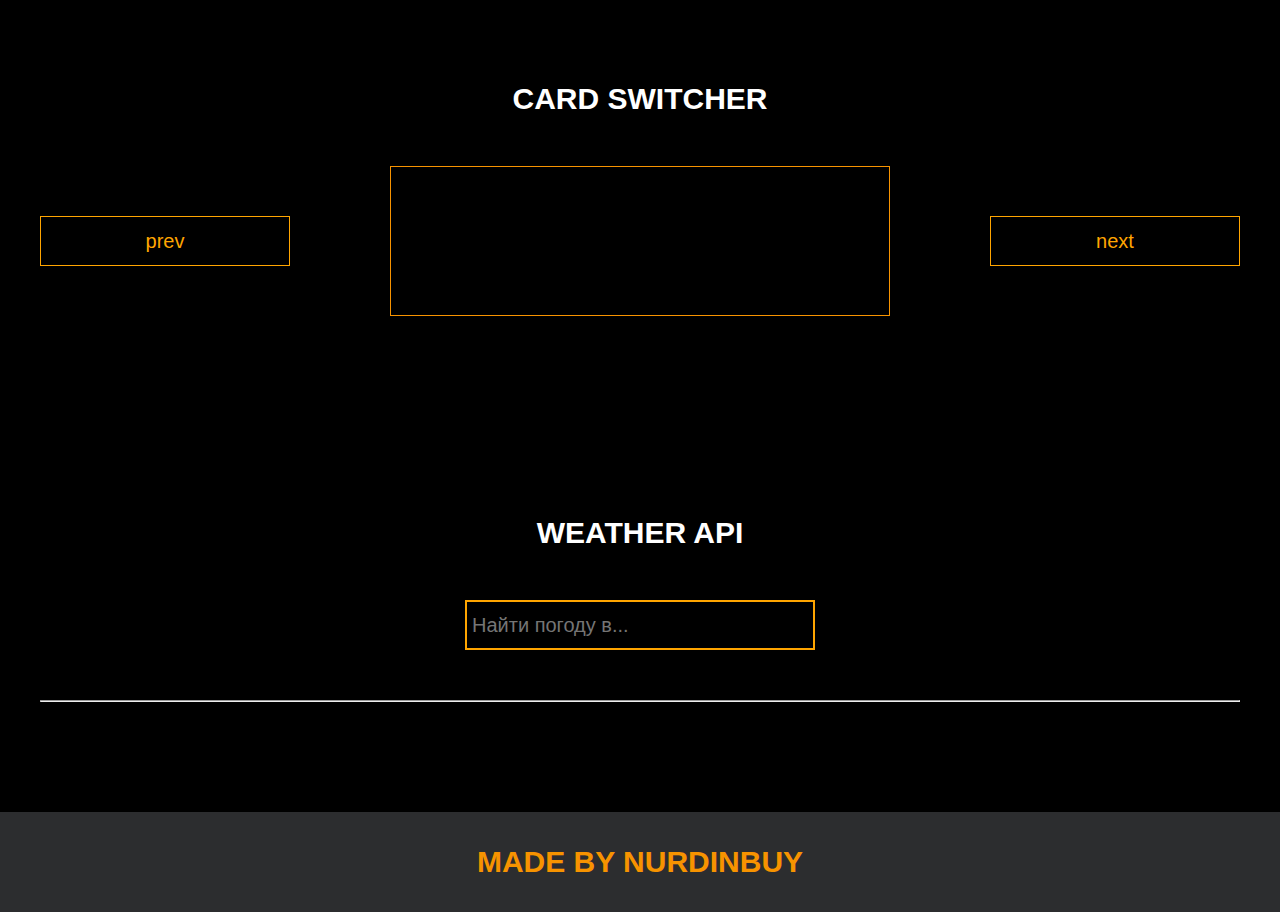
<file: javascript-project/javascript-project/pages/lessons.html>
<!DOCTYPE html>
<html lang="en">
<head>
    <meta charset="UTF-8">
    <title>Lessons</title>
    <link rel="stylesheet" href="../css/style.css">
    <link rel="stylesheet" href="../css/core.css">
    <link rel="stylesheet" href="../css/lessons.css">
</head>
<body>

<div class="wrapper">
    <div class="header">
        <div class="container">
            <div class="inner_header">
                <a href="../index.html">
                    <div class="logotype">
                        <h2>Java<span>Script</span></h2>
                    </div>
                </a>
                <ul class="menu">
                    <li class="menu_link">
                        <a href="../pages/home_works.html">Home Works</a>
                    </li>
                    <li class="menu_link">
                        <a href="../pages/lessons.html">Lessons</a>
                    </li>
                    <li class="menu_link">
                        <a href="https://t.me/NurDinBuy16" target="_blank">Send hw</a>
                    </li>
                </ul>
                <button class="btn" id="btn-get">Click me!</button>
            </div>
        </div>
    </div>
    <div class="phone_block">
        <div class="container">
            <h3>Phone checker</h3>
            <div class="inner_phone_block">
                <div class="form_phone">
                    <label for="phone_input"></label>
                    <input type="text" id="phone_input" placeholder="+996 XXX XX-XX-XX">
                    <button class="btn" id="phone_button">Check number</button>
                    <span class="checker" id="phone_result"></span>
                </div>
            </div>
        </div>
    </div>
    <div class="tab_slider">
        <div class="container">
            <h3>tab slider</h3>
            <div class="inner_tab_slider">
                <div class="tab_contents_block">

                    <div class="tab_content_block">
                        <h4>Делегирование событий</h4>
                        <p>В JavaScript делегирование событий - это когда мы используем один обработчик событий для группы элементов, вместо того чтобы назначать отдельный обработчик каждому элементу. Когда происходит событие на одном из элементов, оно перехватывается общим обработчиком, который определяет, какой элемент вызвал событие, и выполняет соответствующие действия.</p>
                    </div>
                    <div class="tab_content_block">
                        <h4>classList</h4>
                        <p>classList в JavaScript - это свойство, которое позволяет нам работать с классами элемента HTML. С помощью classList мы можем добавлять, удалять или проверять наличие классов у элемента. Допустим, у нас есть элемент на веб-странице, и мы хотим изменить его классы с помощью JavaScript. Вместо того, чтобы обращаться напрямую к атрибуту class, мы можем использовать свойство classList этого элемента. </p>
                    </div>
                    <div class="tab_content_block">
                        <h4>add()</h4>
                        <p>Метод add позволяет добавить новый класс к списку классов элемента. Например, element.classList.add('new-class') добавит класс с именем "new-class" к элементу.</p>
                    </div>
                    <div class="tab_content_block">
                        <h4>remove()</h4>
                        <p>Метод remove позволяет удалить класс из списка классов элемента. Например, element.classList.remove('old-class') удалит класс с именем "old-class" из элемента.</p>
                    </div>
                    <div class="tab_content_block">
                        <h4>contains()</h4>
                        <p>Метод contains позволяет проверить, содержит ли элемент определенный класс. Он возвращает true, если класс присутствует, и false, если его нет. Например, element.classList.contains('highlight') вернет true, если у элемента есть класс "highlight".</p>
                    </div>

                    <div class="tab_content_items">
                        <div class="tab_content_item tab_content_item_active">Делегирование событий</div>
                        <div class="tab_content_item">Class List</div>
                        <div class="tab_content_item">add()</div>
                        <div class="tab_content_item">remove()</div>
                        <div class="tab_content_item">contains()</div>
                    </div>

                </div>
            </div>
        </div>
    </div>
    <div class="converter">
        <div class="container">
            <div class="inner_converter">
                <div class="som">
                    <label for="som"> Som </label>
                    <input type="number" id="som">
                </div>
                <div class="usd">
                    <label for="usd"> Usd </label>
                    <input type="number" id="usd">
                </div>
                <div class="eur">
                    <label for="eur"> Eur </label>
                    <input type="number" id="eur">
                </div>
            </div>
        </div>
    </div>

    <div class="card_switcher">
        <div class="container">
            <h3>Card Switcher</h3>
            <div class="inner_card_switcher">
                <button class="btn" id="btn-prev">prev</button>
                <div class="card"></div>
                <button class="btn" id="btn-next">next</button>
            </div>
        </div>
    </div>

    <div class="weather">
        <div class="container">
            <h3>Weather Api</h3>
            <div class="inner_weather">
                <div class="search_block">
                    <input type="text" class="cityName" placeholder="Найти погоду в...">
                </div>
                <div class="weather_result">
                    <p class="city"></p>
                    <hr>
                    <p class="temp"></p>
                </div>
            </div>
        </div>
    </div>

    <div class="footer">
        <div class="container">
            <a href="https://www.instagram.com/nurdinbuy/" target="_blank">
                <div class="inner_footer">
                    <h2>Made by NurDinBuy</h2>
                </div>
            </a>
        </div>
    </div>
</div>

<div class="modal">
    <div class="modal_dialog">
        <div class="modal_content">
            <form action="#">
                <div class="modal_close">&times;</div>
                <div class="modal_title">Мы свяжемся с вами как можно быстрее!</div>
                <input required placeholder="Ваше имя" name="name" type="text" class="modal_input">
                <input required placeholder="Ваш номер телефона" name="phone" type="phone" class="modal_input">
                <button class="btn btn_dark btn_min">Перезвонить мне</button>
            </form>
        </div>
    </div>
</div>

</body>
<script src="../js/lesson.js"></script>
<script src="../js/modal.js"></script>
</html>
</file>
<file: javascript-project/css/style.css>
/* HEADER */
.header {
    height: 80px;
    background: #2c2d2f;
    display: flex;
    align-items: center;
    width: 100%;
    position: fixed;
    top: 0;
    z-index: 2;
}

.inner_header {
    height: 100%;
    display: flex;
    align-items: center;
    justify-content: space-between;
}

/* LOGOTYPE */

.logotype {
    display: flex;
    align-items: center;
    justify-content: center;
    font-size: 22px;
    height: 60px;
    width: fit-content;
    background: orange;
    padding: 8px;
    color: white;
    border-radius: 5px;
    cursor: pointer;
}

/* HEADER MENU */

.menu {
    display: flex;
    justify-content: space-around;
    width: 600px;
}

.menu_link a {
    color: orange;
    text-transform: uppercase;
}

.menu_link a:hover {
    text-decoration: underline;
}

/* MAIN BLOCK */

.main_block {
    padding: 100px 0;
    background: black;
}

/* BUTTONS COLOR PICKER */

.colors-buttons {
    display: flex;
    justify-content: space-between;
    margin-top: 50px;
}

.btn-color {
    border-radius: 20px;
    border-color: white !important;
}

/* FOOTER */

.footer {
    background: #2c2d2f;
    width: 100%;
}

.inner_footer {
    display: flex;
    align-items: center;
    justify-content: center;
    height: 100px;
}

.footer h2 {
    text-transform: uppercase;
    color: #F79300;
    font-weight: 600;
}


/* SLIDER BLOCK */

.slider_block {
    padding: 100px 0;
    background: black;
}

.slider {
    position: relative;
    width: 100%;
    height: 300px;
    overflow: hidden;
    border: 3px solid orange;
    border-radius: 20px;
    display: flex;
    align-items: center;
    justify-content: space-between;
    padding: 0 30px;
}

.slide {
    position: absolute;
    top: 60px;
    left: 0;
    width: 100%;
    height: 100%;
    display: none;
    transition: opacity 0.5s ease-in-out;
}

.slide_card {
    color: white;
    margin: 0 auto;
    width: 500px;
    text-align: center;
}

.slide_card h3 {
    color: white;
    text-transform: uppercase;
    font-size: 22px;
}

.slide_card p {
    font-size: 16px;
    text-align: justify;
    margin: 10px 0;
}

.slide_card a {
    color: orange;
    text-decoration: underline;
}

.slide.active_slide {
    display: block;
}

/* VIDEO BLOCK */

.block_video {
    background: black;
    padding: 100px 0;
}

.inner_block_video {
    display: flex;
    justify-content: center;
    margin-top: 50px;
}

/* MODAL */

.modal {
    position: fixed;
    height: 100%;
    width: 100%;
    top: 0;
    left: 0;
    z-index: 2;
    background: rgba(0, 0, 0, 0.8);
    display: none;
}

.modal_dialog {
    max-width: 500px;
    margin: 150px auto;
}

.modal_content {
    position: relative;
    width: 100%;
    padding: 40px;
    background-color: black;
    border: 2px solid orange;
    border-radius: 4px;
    max-height: 80vh;
    overflow-y: auto;
}

.modal_content form {
    display: flex;
    flex-direction: column;
    align-items: center;
}

.modal_close {
    position: absolute;
    top: 8px;
    right: 14px;
    font-size: 30px;
    color: red;
    opacity: 0.5;
    font-weight: 700;
    border: none;
    background-color: transparent;
    cursor: pointer;
}

.modal_title {
    text-align: center;
    font-size: 22px;
    text-transform: uppercase;
    color: white;
}

.modal_input, .btn_min {
    width: 100% !important;
    margin-top: 10px;
}

/* news */
.wrapper {
    background-color: black;
}
.news__wrapper {
    display: flex;
    flex-wrap: wrap;
    gap: 50px;
    justify-content: center;
    padding-top: 200px;
    padding-bottom: 200px;
}
.cardNews {
    width: 400px;
    border: 1px solid orange;
    border-radius: 10px;
    padding: 15px;
    color: rgb(116, 109, 109);
    display: flex;
    flex-direction: column;
    align-items: center;
    text-align: justify;
}
.cardNews h3 {
    font-size: 18px;
    color: orange;
    margin-top: 15px;
    margin-bottom: 15px;
}
.cardNews p {
    font-size: 16px;
    line-height: 25px;

}
.cardNews img {
    margin-top: 15px;
    margin-bottom: 15px;
    width: 200px;
    height: 200px;
}
</file>
<file: javascript-project/css/core.css>
* {
    margin: 0;
    padding: 0;
    box-sizing: border-box;
}

.container {
    width: 1200px;
    margin: 0 auto;
}

body {
    font-family: "Britannic Bold", sans-serif;
    background: #c2d0d0;
}

.btn {
    width: 250px;
    height: 50px;
    font-size: 20px;
    cursor: pointer;
    border: 1px solid orange;
    background: black;
    color: orange;
}

.btn:hover {
    background: #414349;
}

.btn:active {
    background: #56585D;
    border: 2px solid orange;
}

a {
    text-decoration: none;
}

li {
    list-style: none;
}

h1 {
    text-align: center;
    font-size: 70px;
    color: white;
    margin: 0 auto;
    text-transform: uppercase;
    font-weight: 600;
}

h2 {
    text-align: center;
    font-size: 30px;
    color: white;
    margin: 0 auto;
    text-transform: uppercase;
    font-weight: 600;
}

h3 {
    text-align: center;
    font-size: 30px;
    color: white;
    margin: 0 auto;
    text-transform: uppercase;
    font-weight: 600;
}

h4 {
    font-size: 24px;
    color: white;
    text-transform: uppercase;
    font-weight: 600;
}

strong {
    color: #F79300;
}

label {
    font-size: 24px;
    color: orange;
}

input {
    width: 350px;
    height: 50px;
    font-size: 20px;
    padding-left: 5px;
    color: orange;
    background: black;
    border: 2px solid orange;
}

.checker {
    color: white;
    font-size: 30px;
}

.btn-slide {
    display: block;
    width: 100px;
    height: 100px;
    background: orange;
    color: black;
    font-size: 20px;
    text-transform: uppercase;
    border-radius: 50%;
    font-weight: 800;
    z-index: 1;
}

.btn-slide:hover {
    background: #b68733 !important;
    cursor: pointer;
    color: white;
}
</file>
<file: javascript-project/javascript-project/css/style.css>
/* HEADER */

.header {
    height: 80px;
    background: #2c2d2f;
    display: flex;
    align-items: center;
    width: 100%;
    position: fixed;
    top: 0;
    z-index: 2;
}

.inner_header {
    height: 100%;
    display: flex;
    align-items: center;
    justify-content: space-between;
}

/* LOGOTYPE */

.logotype {
    display: flex;
    align-items: center;
    justify-content: center;
    font-size: 22px;
    height: 60px;
    width: fit-content;
    background: orange;
    padding: 8px;
    color: white;
    border-radius: 5px;
    cursor: pointer;
}

/* HEADER MENU */

.menu {
    display: flex;
    justify-content: space-around;
    width: 600px;
}

.menu_link a {
    color: orange;
    text-transform: uppercase;
}

.menu_link a:hover {
    text-decoration: underline;
}

/* MAIN BLOCK */

.main_block {
    padding: 100px 0;
    background: black;
}

/* BUTTONS COLOR PICKER */

.colors-buttons {
    display: flex;
    justify-content: space-between;
    margin-top: 50px;
}

.btn-color {
    border-radius: 20px;
    border-color: white !important;
}

/* FOOTER */

.footer {
    background: #2c2d2f;
    width: 100%;
}

.inner_footer {
    display: flex;
    align-items: center;
    justify-content: center;
    height: 100px;
}

.footer h2 {
    text-transform: uppercase;
    color: #F79300;
    font-weight: 600;
}


/* SLIDER BLOCK */

.slider_block {
    padding: 100px 0;
    background: black;
}

.slider {
    position: relative;
    width: 100%;
    height: 300px;
    overflow: hidden;
    border: 3px solid orange;
    border-radius: 20px;
    display: flex;
    align-items: center;
    justify-content: space-between;
    padding: 0 30px;
}

.slide {
    position: absolute;
    top: 60px;
    left: 0;
    width: 100%;
    height: 100%;
    display: none;
    transition: opacity 0.5s ease-in-out;
}

.slide_card {
    color: white;
    margin: 0 auto;
    width: 500px;
    text-align: center;
}

.slide_card h3 {
    color: white;
    text-transform: uppercase;
    font-size: 22px;
}

.slide_card p {
    font-size: 16px;
    text-align: justify;
    margin: 10px 0;
}

.slide_card a {
    color: orange;
    text-decoration: underline;
}

.slide.active_slide {
    display: block;
}

/* VIDEO BLOCK */

.block_video {
    background: black;
    padding: 100px 0;
}

.inner_block_video {
    display: flex;
    justify-content: center;
    margin-top: 50px;
}

/* MODAL */

.modal {
    position: fixed;
    height: 100%;
    width: 100%;
    top: 0;
    left: 0;
    z-index: 2;
    background: rgba(0, 0, 0, 0.8);
    display: none;
}

.modal_dialog {
    max-width: 500px;
    margin: 150px auto;
}

.modal_content {
    position: relative;
    width: 100%;
    padding: 40px;
    background-color: black;
    border: 2px solid orange;
    border-radius: 4px;
    max-height: 80vh;
    overflow-y: auto;
}

.modal_content form {
    display: flex;
    flex-direction: column;
    align-items: center;
}

.modal_close {
    position: absolute;
    top: 8px;
    right: 14px;
    font-size: 30px;
    color: red;
    opacity: 0.5;
    font-weight: 700;
    border: none;
    background-color: transparent;
    cursor: pointer;
}

.modal_title {
    text-align: center;
    font-size: 22px;
    text-transform: uppercase;
    color: white;
}

.modal_input, .btn_min {
    width: 100% !important;
    margin-top: 10px;
}
</file>
<file: javascript-project/javascript-project/css/core.css>
* {
    margin: 0;
    padding: 0;
    box-sizing: border-box;
}

.container {
    width: 1200px;
    margin: 0 auto;
}

body {
    font-family: "Britannic Bold", sans-serif;
    background: #c2d0d0;
}

.btn {
    width: 250px;
    height: 50px;
    font-size: 20px;
    cursor: pointer;
    border: 1px solid orange;
    background: black;
    color: orange;
}

.btn:hover {
    background: #414349;
}

.btn:active {
    background: #56585D;
    border: 2px solid orange;
}

a {
    text-decoration: none;
}

li {
    list-style: none;
}

h1 {
    text-align: center;
    font-size: 70px;
    color: white;
    margin: 0 auto;
    text-transform: uppercase;
    font-weight: 600;
}

h2 {
    text-align: center;
    font-size: 30px;
    color: white;
    margin: 0 auto;
    text-transform: uppercase;
    font-weight: 600;
}

h3 {
    text-align: center;
    font-size: 30px;
    color: white;
    margin: 0 auto;
    text-transform: uppercase;
    font-weight: 600;
}

h4 {
    font-size: 24px;
    color: white;
    text-transform: uppercase;
    font-weight: 600;
}

strong {
    color: #F79300;
}

label {
    font-size: 24px;
    color: orange;
}

input {
    width: 350px;
    height: 50px;
    font-size: 20px;
    padding-left: 5px;
    color: orange;
    background: black;
    border: 2px solid orange;
}

.checker {
    color: white;
    font-size: 30px;
}

.btn-slide {
    display: block;
    width: 100px;
    height: 100px;
    background: orange;
    color: black;
    font-size: 20px;
    text-transform: uppercase;
    border-radius: 50%;
    font-weight: 800;
    z-index: 1;
}

.btn-slide:hover {
    background: #b68733 !important;
    cursor: pointer;
    color: white;
}
</file>
<file: javascript-project/css/home_works.css>
/* GMAIL BLOCK */

.gmail_block {
    background: black;
    padding: 100px 0;
}

.inner_gmail_block {
    margin-top: 50px;
    display: flex;
    justify-content: space-evenly;
    border: 1px solid orange;
    height: 300px;
    border-radius: 20px;
    align-items: center;
}

.form_gmail {
    display: flex;
    flex-direction: column;
    align-items: center;
}

.form_gmail button {
    width: 100%;
    margin: 20px 0;
}

/* MOVE BLOCK */
.move_block {
    background: black;
    padding: 100px 0;
}

.parent_block {
    height: 500px;
    width: 500px;
    border: 1px solid orange;
    position: relative;
    margin: 0 auto;
    border-radius: 20px;
    padding: 50px;
}

.inner_parent_block {
    height: 400px;
    width: 400px;
    border: 1px solid orange;
    border-radius: 18px;
}

.child_block {
    position: absolute;
    top: 0;
    width: 50px;
    height: 50px;
    border: 5px dashed red;
    border-radius: 50%;
    transition: all 0.1s ease;
    animation: rotate 0.1s linear infinite;
}

@keyframes rotate {
    from {
        transform: rotate(-360deg);
    }
}

.inner_move_block {
    margin-top: 50px;
}

.clock {
    --clock-size: 360px;
    width: var(--clock-size);
    height: var(--clock-size);
    position: absolute;
    inset: 0;
    margin: auto;
    border-radius: 50%;
    color: white;
}

.spike {
    position: absolute;
    width: 8px;
    height: 1px;
    background: #fff9;
    line-height: 20px;
    transform-origin: 50%;
    z-index: 5;
    inset: 0;
    margin: auto;
    font-style: normal;
    transform: rotate(var(--rotate)) translateX(var(--dail-size));
}
.spike:nth-child(5n+1) {
    box-shadow: -7px 0 #fff9;
}
.spike:nth-child(5n+1):after {
    content: attr(data-i);
    position: absolute;
    right: 22px;
    top: -10px;
    transition: 1s linear;
    transform: rotate(calc( var(--dRotate) - var(--rotate)));
}

.seconds {
    --dRotate: 0deg;
    --dail-size: calc((var(--clock-size)/ 2) - 8px);
    font-weight: 800;
    font-size: 18px;
    transform: rotate(calc( -1 * var(--dRotate)));
    position: absolute;
    inset: 0;
    margin: auto;
    transition: 1s linear;
}

.minutes {
    --dail-size: calc((var(--clock-size)/ 2) - 65px);
    font-size: 16px;
    transform: rotate(calc( -1 * var(--dRotate)));
    position: absolute;
    inset: 0;
    margin: auto;
    transition: 1s linear;
}

.stop-anim {
    transition: 0s linear;
}
.stop-anim .spike:after {
    transition: 0s linear !important;
}

.hour {
    font-size: 70px;
    font-weight: 900;
    position: absolute;
    left: 50%;
    top: 50%;
    transform: translate(-50%, -50%);
}

.minute {
    font-size: 36px;
    font-weight: 900;
    position: absolute;
    background: #000;
    z-index: 10;
    right: calc(var(--clock-size)/ 4.5);
    top: 50%;
    transform: translateY(-50%);
    z-index: 1;
}
.minute:after {
    content: "";
    position: absolute;
    border: 2px solid #fff;
    border-right: none;
    height: 50px;
    left: -10px;
    top: 50%;
    border-radius: 40px 0 0 40px;
    width: calc(var(--clock-size)/ 2.75);
    transform: translatey(-50%);
}

/* STOP WATCH */

.time {
    color: white;
    display: flex;
    justify-content: center;
    font-size: 80px;
    height: 100px;
    width: 100%;
    border-bottom: 1px solid orange;
    margin-top: 40px;
}

.time_block {
    display: flex;
    width: 500px;
    justify-content: center;
}

.stopwatch {
    padding: 100px 0;
    background: black;
}

.time_buttons {
    margin-top: 30px;
    width: 100%;
    display: flex;
    justify-content: space-between;
}
</file>
<file: javascript-project/css/lessons.css>
/* PHONE CHECKER */

.phone_block {
    background: black;
    padding: 100px 0;
}

.inner_phone_block {
    margin-top: 50px;
    display: flex;
    justify-content: space-evenly;
    border: 1px solid orange;
    height: 300px;
    border-radius: 20px;
    align-items: center;
}

.form_phone {
    display: flex;
    flex-direction: column;
    align-items: center;
}

.form_phone button {
    width: 100%;
    margin: 20px 0;
}

/* TAB SLIDER */

.tab_slider {
    background: black;
    padding: 100px 0;
}

.tab_content_block {
    width: 700px;
    border: 1px solid orange;
    padding: 20px;
    border-radius: 10px;
    text-align: center;
    display: flex;
    align-items: center;
    flex-direction: column;
    justify-content: center;
    height: 170px;
}

.tab_content_block p {
    color: white;
    margin-top: 10px;
    text-align: justify;
}

.tab_content_items {
    width: 400px;
    display: flex;
    flex-direction: column;
    row-gap: 5px;
}

.tab_content_item {
    padding: 10px;
    height: 30px;
    color: white;
    border: 1px solid orange;
    text-align: center;
    font-size: 20px;
    cursor: pointer;
    display: grid;
    place-content: center;
}

.tab_content_item_active {
    background: orange;
    color: black;
    font-weight: 600;
    border: 1px solid white;
}

.tab_contents_block {
    display: flex;
    justify-content: space-between;
    align-items: center;
    margin-top: 50px;
}

/*----------CONVERTER----------*/

.converter {
    padding: 100px 0;
    background-color: black;
}

.inner_converter {
    margin-top: 50px;
    display: flex;
    align-items: center;
    justify-content: center;
    flex-direction: column;
    row-gap: 30px;
}

.inner_converter > div {
    display: flex;
    flex-direction: column;
}

/*------CARD SWITCHER------*/

.card_switcher {
    background-color: black;
    padding: 100px 0;
}

.card {
    width: 500px;
    height: 150px;
    border: 1px solid #F79300;
    text-align: center;
    display: flex;
    flex-direction: column;
    justify-content: space-around;
    align-items: center;
    padding: 10px;
}

.card p {
    color: #F79300;
    font-size: 20px;
}

.card span {
    color: white;
    font-size: 30px;
}

.inner_card_switcher {
    margin-top: 50px;
    display: flex;
    align-items: center;
    justify-content: space-between;
}


/*--------WEATHER API---------*/


.weather {
    padding: 100px 0;
    background-color: black;
}

.search_block {
    display: flex;
    align-items: center;
    flex-direction: column;
    row-gap: 20px;
    margin: 50px 0;
}

.city, .temp {
    text-align: center;
    font-size: 30px;
    color: white;
    margin: 10px 0;
}
</file>
<file: javascript-project/javascript-project/css/home_works.css>
/* GMAIL BLOCK */

.gmail_block {
    background: black;
    padding: 100px 0;
}

.inner_gmail_block {
    margin-top: 50px;
    display: flex;
    justify-content: space-evenly;
    border: 1px solid orange;
    height: 300px;
    border-radius: 20px;
    align-items: center;
}

.form_gmail {
    display: flex;
    flex-direction: column;
    align-items: center;
}

.form_gmail button {
    width: 100%;
    margin: 20px 0;
}

/* MOVE BLOCK */

.move_block {
    background: black;
    padding: 100px 0;
}

.parent_block {
    height: 500px;
    width: 500px;
    border: 2px solid orange;
    position: relative;
    margin: 0 auto;
}

.child_block {
    position: absolute;
    width: 50px;
    height: 50px;
    background: red;
}

.inner_move_block {
    margin-top: 50px;
}

/* STOP WATCH */

.time {
    color: white;
    display: flex;
    justify-content: center;
    font-size: 80px;
    height: 100px;
    width: 100%;
    border-bottom: 1px solid orange;
    margin-top: 40px;
}

.time_block {
    display: flex;
    width: 500px;
    justify-content: center;
}

.stopwatch {
    padding: 100px 0;
    background: black;
}

.time_buttons {
    margin-top: 30px;
    width: 100%;
    display: flex;
    justify-content: space-between;
}
</file>
<file: javascript-project/javascript-project/css/lessons.css>
/* PHONE CHECKER */

.phone_block {
    background: black;
    padding: 100px 0;
}

.inner_phone_block {
    margin-top: 50px;
    display: flex;
    justify-content: space-evenly;
    border: 1px solid orange;
    height: 300px;
    border-radius: 20px;
    align-items: center;
}

.form_phone {
    display: flex;
    flex-direction: column;
    align-items: center;
}

.form_phone button {
    width: 100%;
    margin: 20px 0;
}

/* TAB SLIDER */

.tab_slider {
    background: black;
    padding: 100px 0;
}

.tab_content_block {
    width: 700px;
    border: 1px solid orange;
    padding: 20px;
    border-radius: 10px;
    text-align: center;
    display: flex;
    align-items: center;
    flex-direction: column;
    justify-content: center;
    height: 170px;
}

.tab_content_block p {
    color: white;
    margin-top: 10px;
    text-align: justify;
}

.tab_content_items {
    width: 400px;
    display: flex;
    flex-direction: column;
    row-gap: 5px;
}

.tab_content_item {
    padding: 10px;
    height: 30px;
    color: white;
    border: 1px solid orange;
    text-align: center;
    font-size: 20px;
    cursor: pointer;
    display: grid;
    place-content: center;
}

.tab_content_item_active {
    background: orange;
    color: black;
    font-weight: 600;
    border: 1px solid white;
}

.tab_contents_block {
    display: flex;
    justify-content: space-between;
    align-items: center;
    margin-top: 50px;
}

/*----------CONVERTER----------*/

.converter {
    padding: 100px 0;
    background-color: black;
}

.inner_converter {
    margin-top: 50px;
    display: flex;
    align-items: center;
    justify-content: center;
    flex-direction: column;
    row-gap: 30px;
}

.inner_converter > div {
    display: flex;
    flex-direction: column;
}

/*------CARD SWITCHER------*/

.card_switcher {
    background-color: black;
    padding: 100px 0;
}

.card {
    width: 500px;
    height: 150px;
    border: 1px solid #F79300;
    text-align: center;
    display: flex;
    flex-direction: column;
    justify-content: space-around;
    align-items: center;
    padding: 10px;
}

.card p {
    color: #F79300;
    font-size: 20px;
}

.card span {
    color: white;
    font-size: 30px;
}

.inner_card_switcher {
    margin-top: 50px;
    display: flex;
    align-items: center;
    justify-content: space-between;
}


/*--------WEATHER API---------*/


.weather {
    padding: 100px 0;
    background-color: black;
}

.search_block {
    display: flex;
    align-items: center;
    flex-direction: column;
    row-gap: 20px;
    margin: 50px 0;
}

.city, .temp {
    text-align: center;
    font-size: 30px;
    color: white;
    margin: 10px 0;
}
</file>
